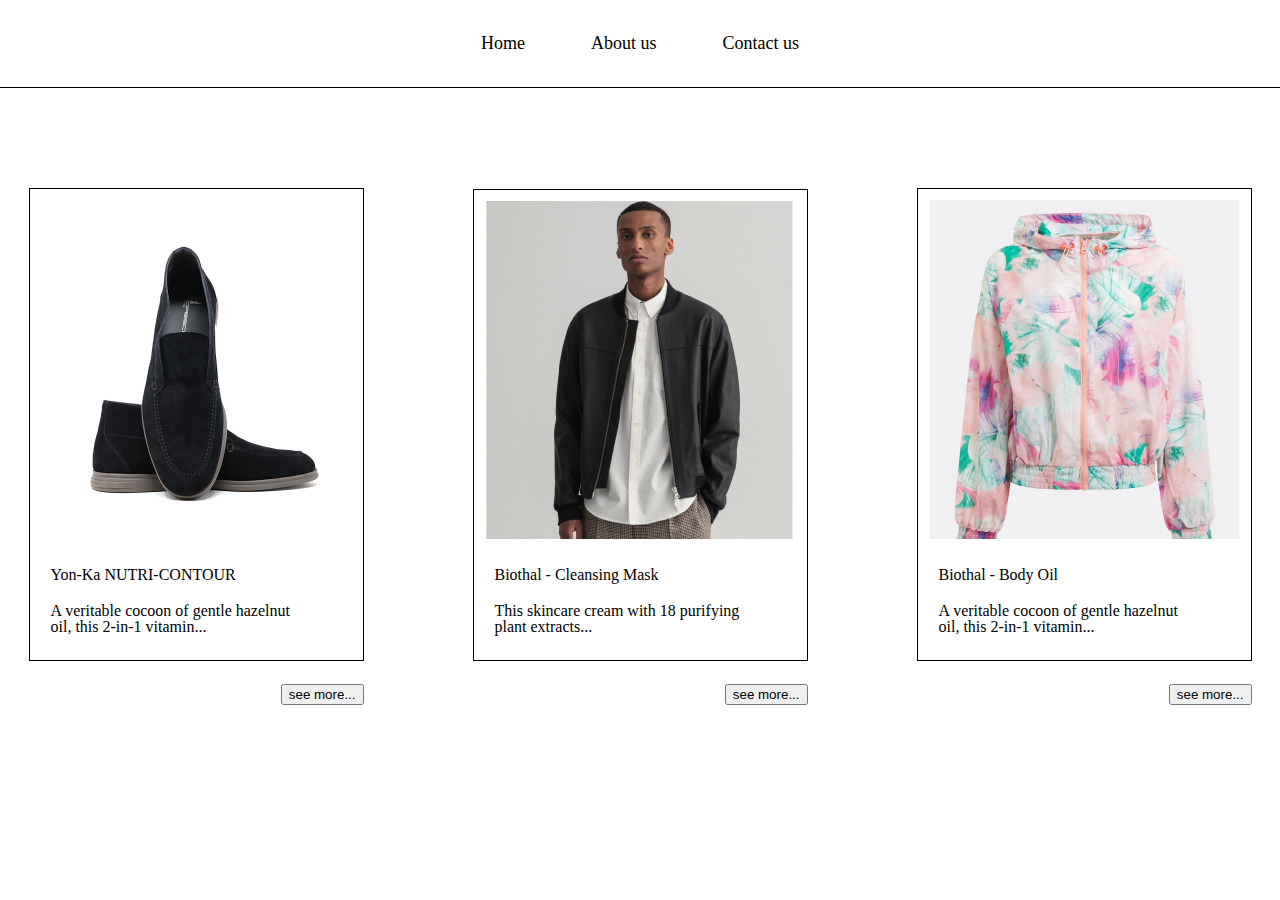
<file: index.html>
<!DOCTYPE html>
<html lang="en">
<head>
    <meta charset="UTF-8">
    <meta http-equiv="X-UA-Compatible" content="IE=edge">
    <meta name="viewport" content="width=device-width, initial-scale=1.0">
    <link rel="stylesheet" href="static/css/reset.css">
    <link rel="stylesheet" href="static/css/style.css">
    <title>Home</title>
</head>
<body>
    <header>
        <nav>
            <ul class="nav-ul">
                <li class="nav-li">
                    <a class="nav-a" href="index.html">Home</a>
                </li><!--
                --><li class="nav-li middle">
                    <a class="nav-a" href="pages/About_us.html">About us</a>
                </li><!--
                --><li class="nav-li">
                    <a class="nav-a" href="pages/Contact.html">Contact us</a>
                </li>
            </ul>
        </nav>
    </header>
    <main class="central-main">
        <section class="main-section">
            <div class="box">
                <div class="box-top-wrapper">
                    <img  src="static/css/pictures/first-pic.png" alt="picture">
                    <article class="article-under-photo">
                        <h4>
                            Yon-Ka NUTRI-CONTOUR
                        </h4>
                        <p>
                            A veritable cocoon of gentle hazelnut<br>oil, this 2-in-1 vitamin...
                        </p>
                    </article>
                </div>
                <div class="box-bottom-wrapper">
                    <button type="button"> see more...</button>
                </div>
            </div>
        </section>
        <section class="main-section middle">
            <div class="box">
                <div class="box-top-wrapper">
                    <img  src="static/css/pictures/second-pic.png" alt="picture">
                    <article class="article-under-photo">
                        <h4>
                            Biothal - Cleansing Mask
                        </h4>
                        <p>
                            This skincare cream with 18 purifying <br>plant extracts...
                        </p>
                    </article>
                </div>
                <div class="box-bottom-wrapper">
                    <button type="button"> see more...</button>
                </div>
            </div>
        </section>
        <section class="main-section">
            <div class="box">
                <div class="box-top-wrapper">
                    <img src="static/css/pictures/third-pic.png" alt="picture">
                    <article class="article-under-photo">
                        <h4>
                            Biothal - Body Oil
                        </h4>
                        <p>
                            A veritable cocoon of gentle hazelnut<br>oil, this 2-in-1 vitamin...
                        </p>
                    </article>
                </div>
                <div class="box-bottom-wrapper">
                    <button type="button"> see more...</button>
                </div>
            </div>
        </section>
    </main>
</body>
</html>
</file>
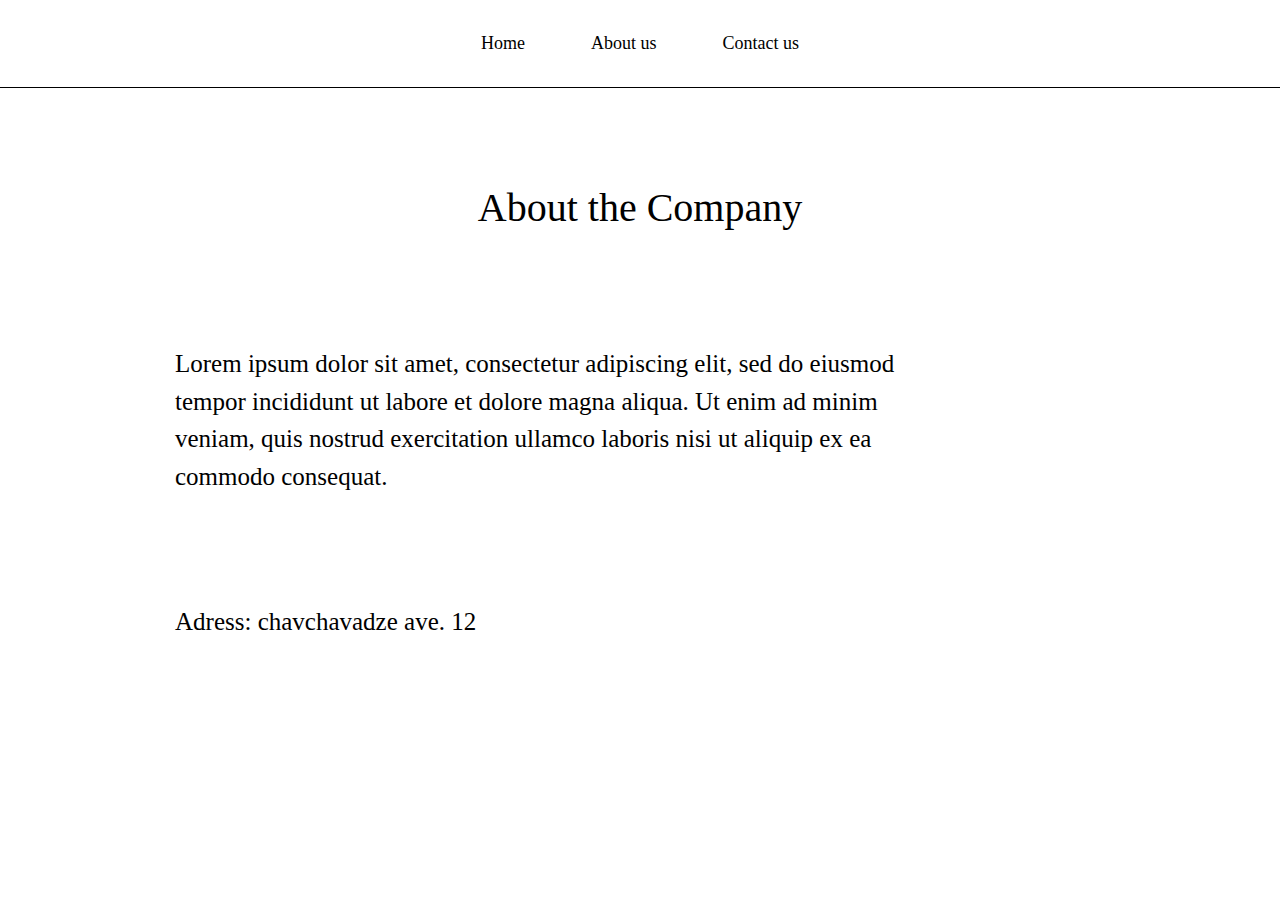
<file: pages/About_us.html>
<!DOCTYPE html>
<html lang="en">
<head>
    <meta charset="UTF-8">
    <meta http-equiv="X-UA-Compatible" content="IE=edge">
    <meta name="viewport" content="width=device-width, initial-scale=1.0">
    <link rel="stylesheet" href="../static/css/reset.css">
    <link rel="stylesheet" href="../static/css/style.css">
    <title>About us</title>
</head>
<body>
    <header>
        <nav>
            <ul class="nav-ul">
                <li class="nav-li">
                    <a class="nav-a" href="../index.html">Home</a>
                </li><!--
                --><li class="nav-li middle">
                    <a class="nav-a" href="./About_us.html">About us</a>
                </li><!--
                --><li class="nav-li">
                    <a class="nav-a" href="./Contact.html">Contact us</a>
                </li>
            </ul>
        </nav>
    </header>
    <main>
        <section>
            <article>
                <h2 class="secondary-title">
                    About the Company
                </h2>
                <div class="secondary-info">
                    <p>
                        Lorem ipsum dolor sit amet, consectetur adipiscing elit, sed do eiusmod tempor incididunt ut labore et dolore magna aliqua. Ut enim ad minim veniam, quis nostrud exercitation ullamco laboris nisi ut aliquip ex ea commodo consequat.
                    </p>
                    <address class="secondary-address">
                        Adress: chavchavadze ave. 12
                    </address>
                </div>
            </article>
            
        </section>
    </main>
</body>
</html>
</file>
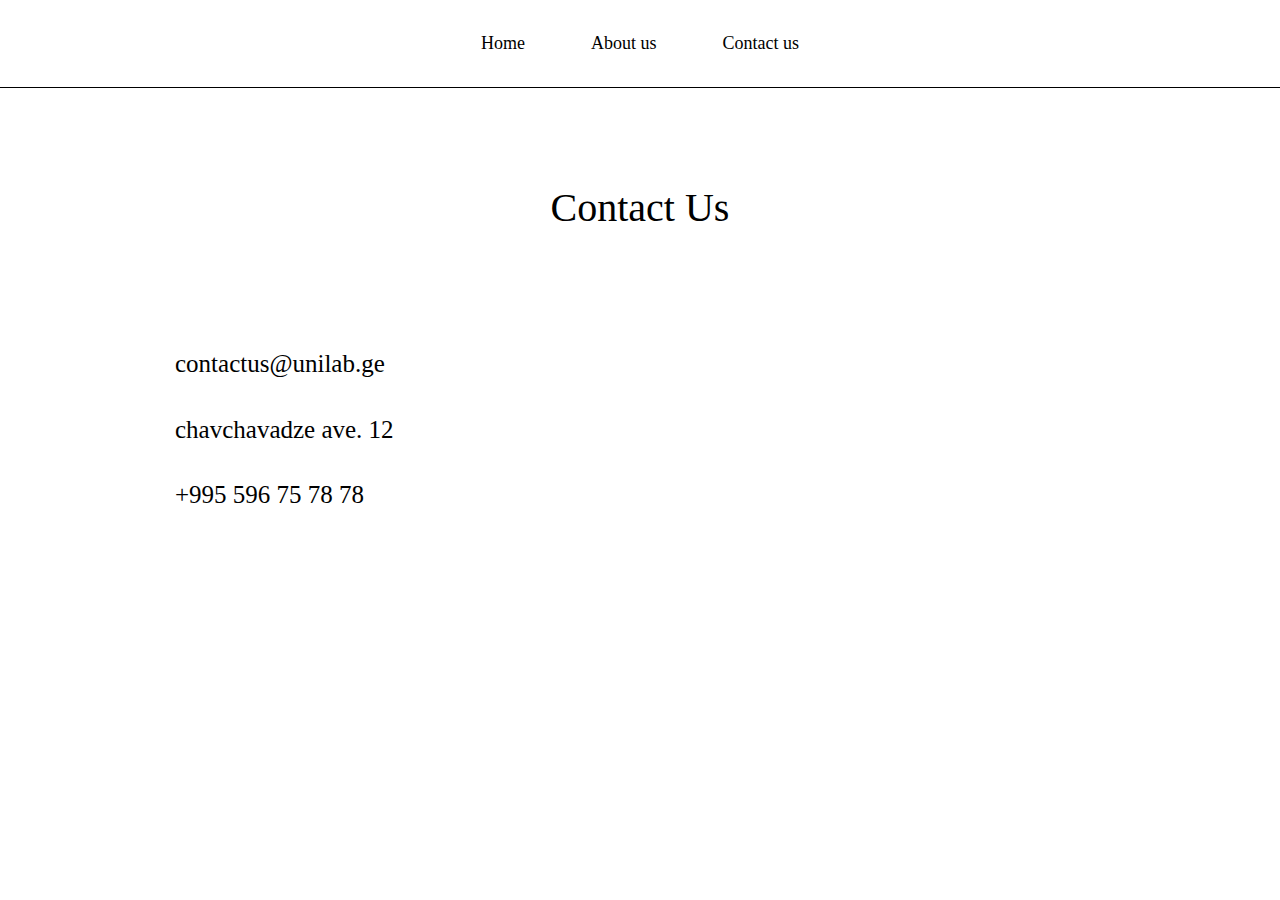
<file: pages/Contact.html>
<!DOCTYPE html>
<html lang="en">
<head>
    <meta charset="UTF-8">
    <meta http-equiv="X-UA-Compatible" content="IE=edge">
    <meta name="viewport" content="width=device-width, initial-scale=1.0">
    <link rel="stylesheet" href="../static/css/reset.css">
    <link rel="stylesheet" href="../static/css/style.css">
    <title>Contact</title>
</head>
<body>
    <header>
        <nav>
            <ul class="nav-ul">
                <li class="nav-li">
                    <a class="nav-a" href="../index.html">Home</a>
                </li><!--
                --><li class="nav-li middle">
                    <a class="nav-a" href="./About_us.html">About us</a>
                </li><!--
                --><li class="nav-li">
                    <a class="nav-a" href="./Contact.html">Contact us</a>
                </li>
            </ul>
        </nav>
    </header>
    <main>
        <section>
            <h2 class="secondary-title">
                Contact Us
            </h2>
            <div class="secondary-info">
                <address>
                    <ul>
                        <li>
                            <a href="#">contactus@unilab.ge</a>
                        </li>
                        <li class="middle">
                            chavchavadze ave. 12
                        </li>
                        <li>
                            +995 596 75 78 78
                        </li>
                    </ul>
                </address>
            </div>
        </section>
    </main>
</body>
</html>
</file>
<file: static/css/style.css>
header{
    padding: 30px 0px;
    border-bottom: 1px solid black;
    margin-bottom: 100px;
}
.nav-ul{
    text-align: center;
}
.nav-li{
    display: inline-block;
}
a{
    color:black;
}
.nav-a{
    font-size: 18px;
    line-height: 27px;
}
.nav-li.middle{
    margin:0px 66px;
}
section.main-section{
    display: inline-block;
}
.central-main{
    text-align: center;
}
.main-section.middle{
    margin:0 105px;
}
.box-top-wrapper{
    border: 1px solid black;
    padding: 11px 11px 0 11px;
}
.article-under-photo{
    margin: 25px 0 25px 10px;
    text-align: left;
}
h4{
    margin-bottom: 20px;
}
.box-bottom-wrapper{
    text-align:right;
    margin-top: 23px;
    border-radius: 4px;
}
.secondary-title{
    font-size: 40px;
    text-align: center;
    margin-bottom: 117px;
}
.secondary-info{
    margin-left:175px;
    font-size: 25px;
    width: 775px;
    line-height: 37.5px;
}
.secondary-address{
    margin-top: 108px;
}
.secondary-info .middle{
    margin: 28px 0;
}
</file>
